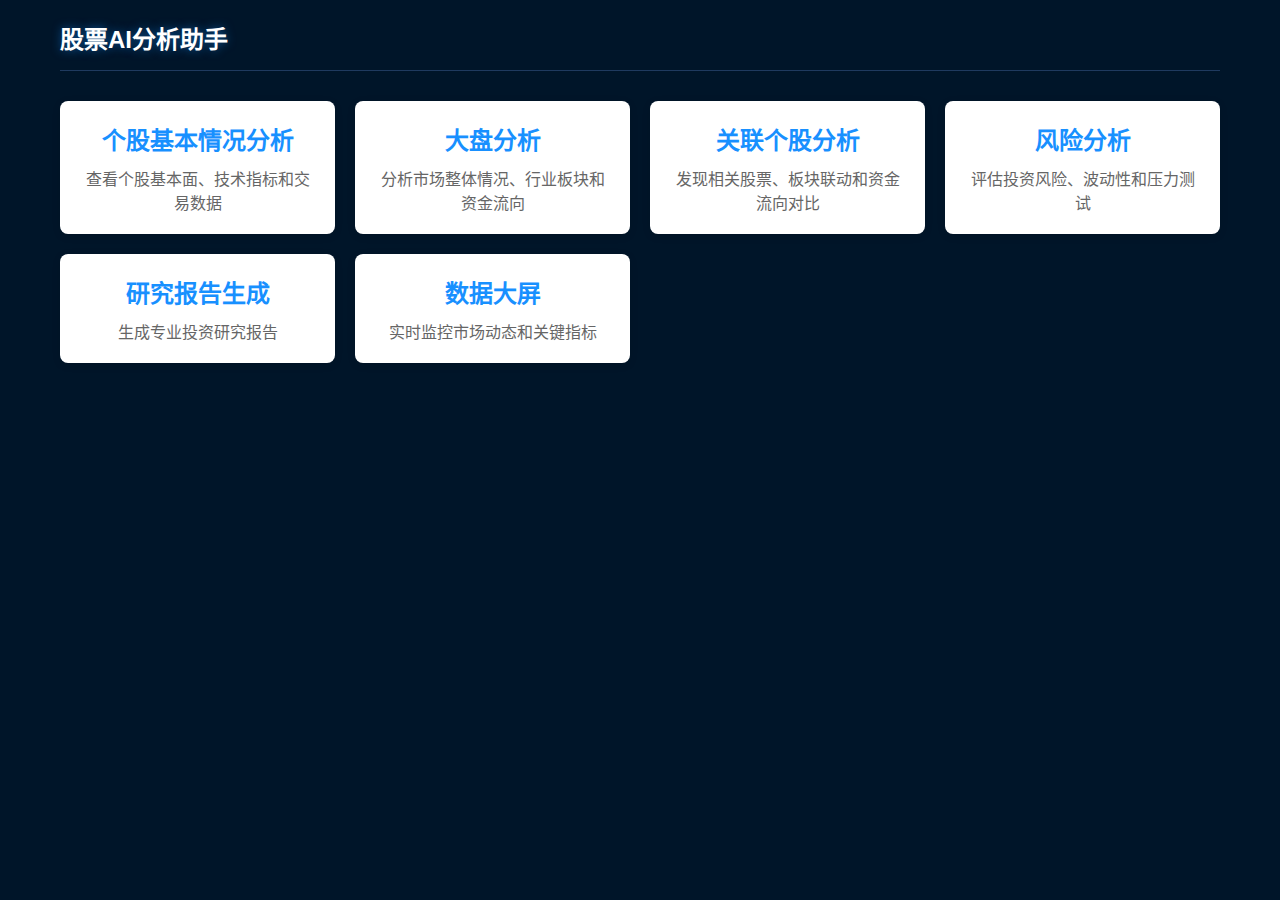
<file: index.html>
<!DOCTYPE html>
<html lang="zh-CN">
<head>
    <meta charset="UTF-8">
    <meta name="viewport" content="width=device-width, initial-scale=1.0">
    <title>股票AI分析助手</title>
    <link rel="stylesheet" href="assets/css/common.css">
    <style>
        .menu-grid {
            display: grid;
            grid-template-columns: repeat(auto-fit, minmax(250px, 1fr));
            gap: 20px;
            margin-top: 30px;
        }
        
        .menu-item {
            background: white;
            border-radius: 8px;
            padding: 20px;
            text-align: center;
            box-shadow: 0 2px 8px rgba(0,0,0,0.1);
            transition: transform 0.3s, box-shadow 0.3s;
        }
        
        .menu-item:hover {
            transform: translateY(-5px);
            box-shadow: 0 5px 15px rgba(0,0,0,0.2);
        }
        
        .menu-item a {
            text-decoration: none;
            color: #333;
            display: block;
        }
        
        .menu-item h2 {
            margin-bottom: 10px;
            color: #1890ff;
        }
        
        .menu-item p {
            color: #666;
        }
    </style>
</head>
<body class="dark-theme">
    <div class="container">
        <header class="page-header">
            <h1>股票AI分析助手</h1>
        </header>
        
        <div class="menu-grid">
            <div class="menu-item">
                <a href="pages/stock-analysis/index.html">
                    <h2>个股基本情况分析</h2>
                    <p>查看个股基本面、技术指标和交易数据</p>
                </a>
            </div>
            
            <div class="menu-item">
                <a href="pages/market-analysis/index.html">
                    <h2>大盘分析</h2>
                    <p>分析市场整体情况、行业板块和资金流向</p>
                </a>
            </div>
            
            <div class="menu-item">
                <a href="pages/related-stocks/index.html">
                    <h2>关联个股分析</h2>
                    <p>发现相关股票、板块联动和资金流向对比</p>
                </a>
            </div>
            
            <div class="menu-item">
                <a href="pages/risk-analysis/index.html">
                    <h2>风险分析</h2>
                    <p>评估投资风险、波动性和压力测试</p>
                </a>
            </div>
            
            <div class="menu-item">
                <a href="pages/report-generation/index.html">
                    <h2>研究报告生成</h2>
                    <p>生成专业投资研究报告</p>
                </a>
            </div>
            
            <div class="menu-item">
                <a href="pages/dashboard/index.html">
                    <h2>数据大屏</h2>
                    <p>实时监控市场动态和关键指标</p>
                </a>
            </div>
        </div>
    </div>
</body>
</html>
</file>
<file: assets/css/common.css>
/* 全局样式 */
* {
    margin: 0;
    padding: 0;
    box-sizing: border-box;
}

body {
    font-family: -apple-system, BlinkMacSystemFont, "Segoe UI", Roboto, sans-serif;
    background-color: #f0f2f5;
    color: #333;
}

.container {
    max-width: 1200px;
    margin: 0 auto;
    padding: 20px;
}

/* 页面头部 */
.page-header {
    display: flex;
    justify-content: space-between;
    align-items: center;
    margin-bottom: 20px;
    padding-bottom: 15px;
    border-bottom: 1px solid #e8e8e8;
}

.page-header h1 {
    font-size: 24px;
    color: #1f1f1f;
    font-weight: 600;
}

.time-display {
    font-size: 14px;
    color: #666;
    background-color: #f9f9f9;
    padding: 6px 12px;
    border-radius: 4px;
    box-shadow: 0 1px 2px rgba(0,0,0,0.05);
}

/* 搜索栏 */
.search-bar {
    display: flex;
    gap: 10px;
}

.search-bar input {
    padding: 8px 12px;
    border: 1px solid #d9d9d9;
    border-radius: 4px;
    font-size: 14px;
    width: 200px;
    transition: all 0.3s;
}

.search-bar input:focus {
    border-color: #40a9ff;
    box-shadow: 0 0 0 2px rgba(24, 144, 255, 0.2);
    outline: none;
}

.search-bar button {
    padding: 8px 16px;
    background-color: #1890ff;
    color: white;
    border: none;
    border-radius: 4px;
    cursor: pointer;
    transition: all 0.3s;
}

.search-bar button:hover {
    background-color: #40a9ff;
}

.search-bar button:active {
    background-color: #096dd9;
}

/* 卡片样式 */
.card {
    background: white;
    border-radius: 8px;
    padding: 20px;
    margin-bottom: 20px;
    box-shadow: 0 1px 2px rgba(0,0,0,0.1);
    transition: box-shadow 0.3s;
}

.card:hover {
    box-shadow: 0 2px 8px rgba(0,0,0,0.15);
}

.card h2 {
    font-size: 18px;
    margin-bottom: 15px;
    color: #1f1f1f;
    font-weight: 500;
    border-bottom: 1px solid #f0f0f0;
    padding-bottom: 10px;
}

/* 图表容器 */
.chart-container {
    width: 100%;
    height: 300px;
    background-color: #fff;
    border-radius: 4px;
}

.mini-chart {
    width: 100%;
    height: 150px;
}

/* 网格布局 */
.content-grid {
    display: grid;
    grid-template-columns: repeat(2, 1fr);
    gap: 20px;
}

/* 涨跌颜色 - 中国市场风格 */
.up {
    color: #f5222d;
}

.down {
    color: #52c41a;
}

/* 指标项样式 */
.indicators-grid, .metrics-grid {
    display: grid;
    grid-template-columns: repeat(auto-fit, minmax(150px, 1fr));
    gap: 15px;
}

.indicator-item, .metric-item, .info-item {
    background-color: #f9f9f9;
    padding: 12px;
    border-radius: 4px;
    display: flex;
    flex-direction: column;
}

.indicator-item label, .metric-item label, .info-item label {
    font-size: 12px;
    color: #666;
    margin-bottom: 5px;
}

.indicator-item span, .metric-item span, .info-item span {
    font-size: 16px;
    font-weight: 500;
}

/* 风险评分 */
.score-display {
    display: flex;
    flex-direction: column;
    align-items: center;
    padding: 20px 0;
}

.score-circle {
    width: 100px;
    height: 100px;
    border-radius: 50%;
    background-color: #faad14;
    color: white;
    display: flex;
    align-items: center;
    justify-content: center;
    font-size: 32px;
    font-weight: bold;
    margin-bottom: 10px;
    box-shadow: 0 2px 8px rgba(250, 173, 20, 0.5);
}

.score-label {
    font-size: 16px;
    color: #333;
}

/* 风险预警 */
.warnings-list {
    display: flex;
    flex-direction: column;
    gap: 10px;
}

.warning-item {
    display: flex;
    align-items: center;
    padding: 10px;
    border-radius: 4px;
    background-color: #fff1f0;
    border-left: 4px solid #ff4d4f;
}

.warning-item.medium {
    background-color: #fffbe6;
    border-left-color: #faad14;
}

.warning-icon {
    margin-right: 10px;
    font-size: 18px;
}

/* 指数项 */
.indices-grid {
    display: grid;
    grid-template-columns: repeat(auto-fit, minmax(150px, 1fr));
    gap: 15px;
}

.index-item {
    background-color: #f9f9f9;
    padding: 15px;
    border-radius: 4px;
    text-align: center;
}

.index-item h3 {
    font-size: 14px;
    margin-bottom: 8px;
    color: #666;
}

.index-item .price {
    display: block;
    font-size: 20px;
    font-weight: bold;
    margin-bottom: 5px;
}

.index-item .change {
    font-size: 14px;
}

/* 市场宽度统计 */
.breadth-stats {
    display: flex;
    justify-content: space-around;
    margin-bottom: 15px;
}

.stat-item {
    text-align: center;
}

.stat-item label {
    display: block;
    font-size: 12px;
    color: #666;
    margin-bottom: 5px;
}

.stat-item span {
    font-size: 18px;
    font-weight: 500;
}

/* 表格样式 */
table {
    width: 100%;
    border-collapse: collapse;
}

th, td {
    padding: 12px;
    text-align: left;
    border-bottom: 1px solid #f0f0f0;
}

th {
    background-color: #fafafa;
    font-weight: 500;
    color: #666;
}

tr:hover {
    background-color: #f5f5f5;
}

/* 表单样式 */
.form-group {
    margin-bottom: 15px;
}

.form-group label {
    display: block;
    margin-bottom: 5px;
    color: #666;
}

.form-group select {
    width: 100%;
    padding: 8px;
    border: 1px solid #d9d9d9;
    border-radius: 4px;
    transition: all 0.3s;
}

.form-group select:focus {
    border-color: #40a9ff;
    box-shadow: 0 0 0 2px rgba(24, 144, 255, 0.2);
    outline: none;
}

.checkbox-group {
    display: grid;
    grid-template-columns: repeat(auto-fit, minmax(150px, 1fr));
    gap: 10px;
}

.checkbox-group label {
    display: flex;
    align-items: center;
    cursor: pointer;
}

.checkbox-group input[type="checkbox"] {
    margin-right: 5px;
}

/* 报告样式 */
.report-header {
    margin-bottom: 20px;
    padding-bottom: 10px;
    border-bottom: 1px solid #f0f0f0;
}

.report-header h3 {
    font-size: 20px;
    margin-bottom: 5px;
    color: #1f1f1f;
}

.report-meta {
    font-size: 12px;
    color: #666;
}

.report-section {
    margin-bottom: 20px;
}

.report-section h4 {
    font-size: 16px;
    margin-bottom: 10px;
    color: #1f1f1f;
}

.recommendation {
    font-size: 18px;
    font-weight: bold;
    color: #1890ff;
    margin-bottom: 5px;
}

.summary {
    font-size: 14px;
    line-height: 1.5;
    color: #333;
}

.report-chart {
    height: 300px;
    margin: 15px 0;
}

.report-section ul {
    padding-left: 20px;
}

.report-section li {
    margin-bottom: 5px;
}

/* 按钮样式 */
.export-buttons {
    display: flex;
    gap: 10px;
}

.export-btn {
    padding: 8px 16px;
    border: none;
    border-radius: 4px;
    cursor: pointer;
    color: white;
    transition: all 0.3s;
}

.export-btn:hover {
    opacity: 0.85;
}

.export-btn:active {
    opacity: 0.7;
}

.export-btn.pdf {
    background-color: #ff4d4f;
}

.export-btn.word {
    background-color: #1890ff;
}

.export-btn.excel {
    background-color: #52c41a;
}

/* 加载状态 */
.loading {
    text-align: center;
    padding: 30px;
    color: #666;
}

/* 响应式布局 */
@media (max-width: 768px) {
    .content-grid {
        grid-template-columns: 1fr;
    }
    
    .page-header {
        flex-direction: column;
        align-items: flex-start;
    }
    
    .search-bar {
        margin-top: 10px;
        width: 100%;
    }
    
    .search-bar input {
        flex-grow: 1;
    }
}

/* 添加暗色主题变量 */
:root {
  --dark-bg: #001529;
  --dark-card-bg: #0c2135;
  --dark-border: #1f3a5f;
  --dark-text: #fff;
  --dark-secondary-text: #8cc8ff;
  --dark-highlight: #1890ff;
  --up-color: #f5222d;
  --down-color: #52c41a;
}

/* 添加暗色主题类 */
.dark-theme {
  background-color: var(--dark-bg);
  color: var(--dark-text);
}

.dark-theme .container {
  max-width: 1200px;
  margin: 0 auto;
  padding: 20px;
}

.dark-theme .page-header {
  border-bottom: 1px solid var(--dark-border);
}

.dark-theme .page-header h1 {
  color: var(--dark-text);
  text-shadow: 0 0 10px rgba(24, 144, 255, 0.5);
}

.dark-theme .time-display {
  background-color: rgba(24, 144, 255, 0.2);
  color: var(--dark-text);
}

.dark-theme .card {
  background-color: var(--dark-card-bg);
  border: 1px solid var(--dark-border);
  box-shadow: 0 2px 10px rgba(0, 0, 0, 0.3);
}

.dark-theme .card h2 {
  color: #ffffff;
  font-size: 18px;
  font-weight: 600;
  text-shadow: 0 1px 2px rgba(0, 0, 0, 0.5);
  margin-bottom: 15px;
}

.dark-theme .card label {
  color: #a3d8ff;
  font-weight: 500;
  display: block;
  margin-bottom: 5px;
}

.dark-theme .card span {
  color: #ffffff;
  font-size: 16px;
  font-weight: 500;
}

.dark-theme .search-bar input {
  background-color: rgba(255, 255, 255, 0.1);
  border: 1px solid var(--dark-border);
  color: var(--dark-text);
}

.dark-theme .search-bar button {
  background-color: var(--dark-highlight);
}

.dark-theme .up {
  color: var(--up-color);
}

.dark-theme .down {
  color: var(--down-color);
}

/* 提高暗色主题下文字的可读性 */
.dark-theme .card h2 {
  color: #ffffff;
  font-size: 18px;
  font-weight: 600;
  text-shadow: 0 1px 2px rgba(0, 0, 0, 0.5);
  margin-bottom: 15px;
}

.dark-theme .card label {
  color: #a3d8ff;
  font-weight: 500;
  display: block;
  margin-bottom: 5px;
}

.dark-theme .card span {
  color: #ffffff;
  font-size: 16px;
  font-weight: 500;
}

/* 风险分析页面特定样式 */
.risk-score .score-circle {
  background-color: #faad14;
  color: #000;
  font-size: 32px;
  font-weight: bold;
  width: 100px;
  height: 100px;
  border-radius: 50%;
  display: flex;
  align-items: center;
  justify-content: center;
  margin: 0 auto;
  box-shadow: 0 0 15px rgba(250, 173, 20, 0.5);
}

.risk-score .score-label {
  text-align: center;
  margin-top: 15px;
  font-size: 18px;
  color: #ffffff;
  text-shadow: 0 1px 2px rgba(0, 0, 0, 0.5);
}

.risk-indicators .indicators-grid {
  display: grid;
  grid-template-columns: repeat(2, 1fr);
  gap: 15px;
}

.risk-indicators .indicator-item {
  background-color: rgba(255, 255, 255, 0.1);
  padding: 12px;
  border-radius: 6px;
  border: 1px solid rgba(255, 255, 255, 0.2);
}

.risk-warnings .warning-item {
  background-color: rgba(255, 255, 255, 0.1);
  padding: 12px;
  border-radius: 6px;
  margin-bottom: 10px;
  display: flex;
  align-items: center;
}

.risk-warnings .warning-icon {
  font-size: 20px;
  margin-right: 10px;
}

.risk-warnings .warning-text {
  color: #ffffff;
}

.risk-warnings .high {
  border-left: 4px solid #f5222d;
}

.risk-warnings .medium {
  border-left: 4px solid #faad14;
}

.risk-warnings .low {
  border-left: 4px solid #52c41a;
}
</file>
